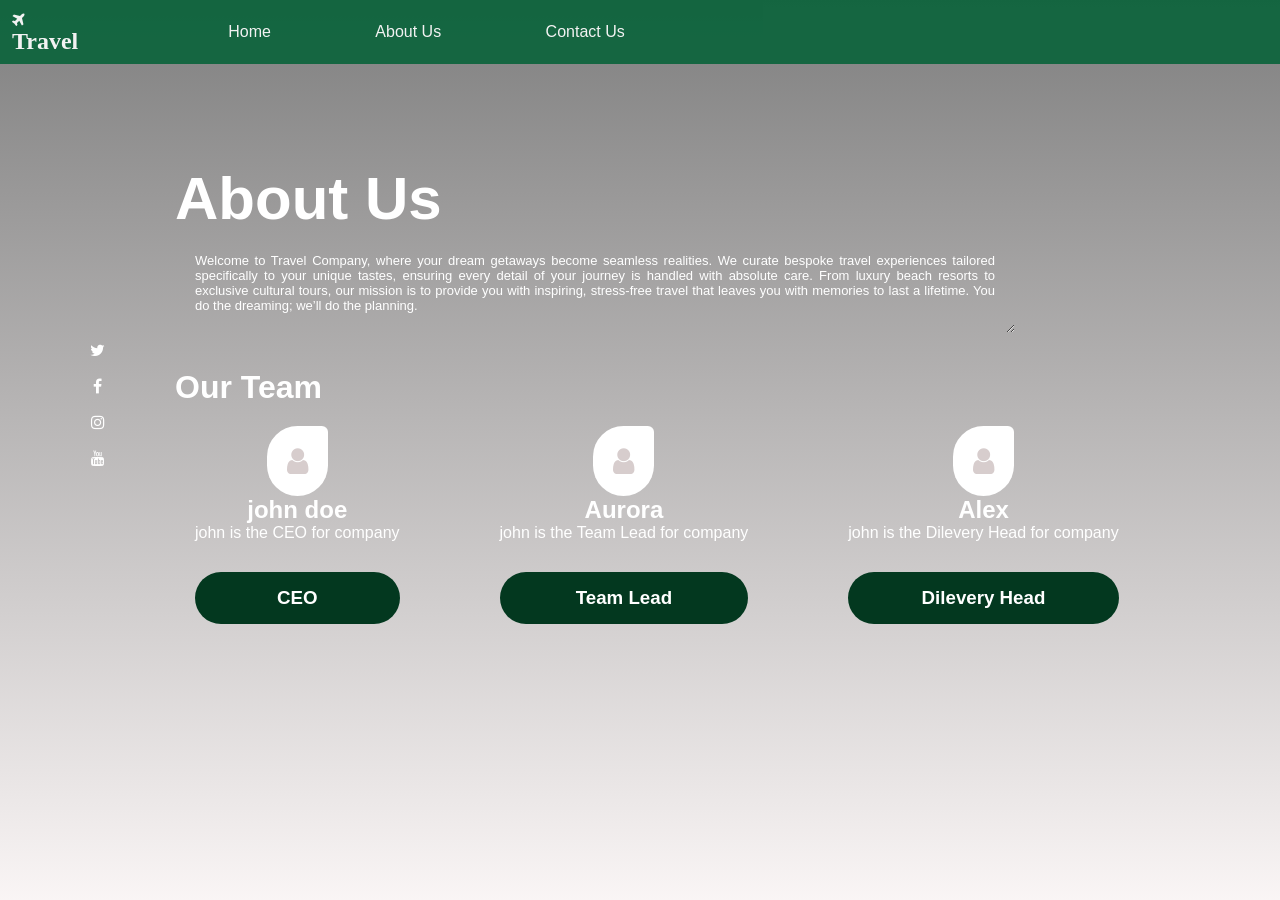
<file: about.html>
<!DOCTYPE html>
<html lang="en">

<head>
     <meta charset="UTF-8">
     <link rel="stylesheet" href="https://cdnjs.cloudflare.com/ajax/libs/font-awesome/4.7.0/css/font-awesome.min.css">
     <link rel="stylesheet" href="./travel-recommendation.css">
     <title>Travel Recommendation</title>
</head>


<body>
    <div>
        <div>
<nav ><i class="fa fa-plane" aria-hidden="true"> <h1>Travel </h1></i>
    <ul id="about">
        <li><a href="./travel_recommendation.html" id="travel">Home</a></li>
        <li><a href="./about.html">About Us</a></li>
        <li><a href="./contact.html">Contact Us</a></li>
       
    </ul>
</div>

        <div id="travelBox">

            <div id='icontravel'>
                <i class="fa fa-twitter"></i>
                <i class="fa fa-facebook"></i>
                <i class="fa fa-instagram"></i>
                <i class="fa fa-youtube"></i>
            </div>
            <div id="travelInfo">
                <h1 id="aboutText">About Us</h1>
                    <p id="infoTravel">Welcome to Travel Company, where your dream getaways become seamless realities. We curate bespoke travel experiences tailored specifically to your unique tastes, ensuring every detail of your journey is handled with absolute care. From luxury beach resorts to exclusive cultural tours, our mission is to provide you with inspiring, stress-free travel that leaves you with memories to last a lifetime. You do the dreaming; we’ll do the planning.
                    </p>
                    <br/><br/>
                    <h1>Our Team</h1>
                   <div id="teamlist">
                    <div>
                        <i id="iconeteam" class="fa fa-user"></i>
                       <br/>
                        <h2>john doe</h2>
                        <p>john is the CEO for company</p>
                        <h3 id="role">CEO</h3>
                    </div>
                    <div>
                        <i id="iconeteam" class="fa fa-user"></i>
                       <br/> <h2>Aurora</h2>
                       <p>john is the Team Lead for company</p>
                       <h3 id="role">Team Lead</h3>
                    </div>
                    <div>
                        <i id="iconeteam" class="fa fa-user"></i>
                       <br/> <h2>Alex</h2>
                       <p>john is the Dilevery Head for company</p>
                       <h3 id="role">Dilevery Head</h3>
                    </div>
                   </div>
                </div>
        </div>
    </div>
</body>

</html>
</file>
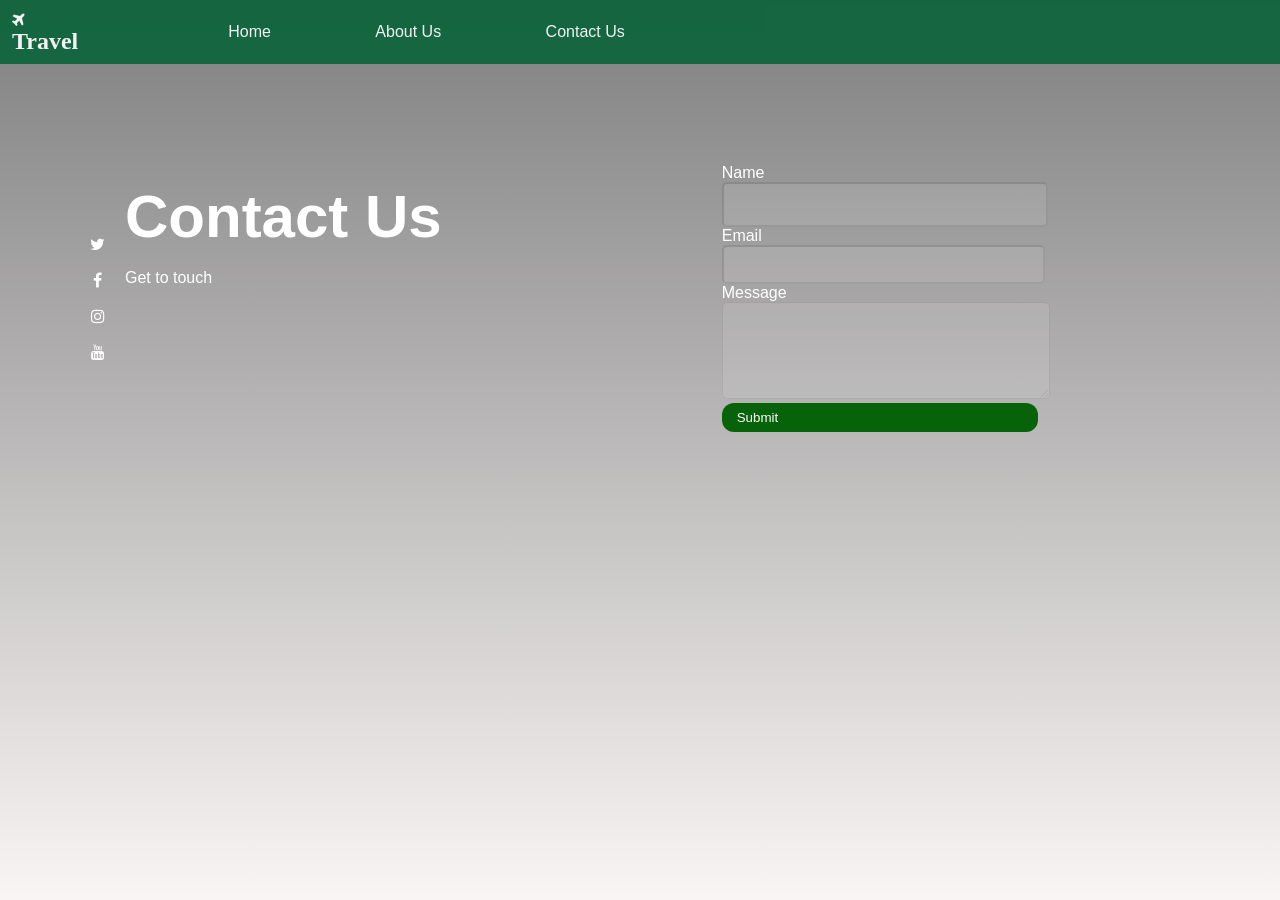
<file: contact.html>
<!DOCTYPE html>
<html lang="en">

<head>
     <meta charset="UTF-8">
     <link rel="stylesheet" href="https://cdnjs.cloudflare.com/ajax/libs/font-awesome/4.7.0/css/font-awesome.min.css">
     <link rel="stylesheet" href="./travel-recommendation.css">
     <title>Travel Recommendation</title>

   
</head>


<body>
    <div>
        <div>
<nav><i class="fa fa-plane" aria-hidden="true"> <h1>Travel </h1></i>
     <ul id="about">
        <li><a href="./travel_recommendation.html" id="travel">Home</a></li>
        <li><a href="./about.html">About Us</a></li>
        <li><a href="./contact.html">Contact Us</a></li>
       
    </ul>
</div>
    <div id="travelBox">
         <div id='icontravel'>
                <i class="fa fa-twitter"></i>
                <i class="fa fa-facebook"></i>
                <i class="fa fa-instagram"></i>
                <i class="fa fa-youtube"></i>
            </div>
        <div>
           <br/>
            <h1 id="aboutText">Contact Us</h1>
           <br/> <p>Get to touch</p>
  
        </div>
     
       
        <div>
     <div id="contact">
        <form id="contactForm">
            <div>
              <label  for="name" >Name</label><br>
              <input type="text" style="color: black; font-size: 18px;" id="name" name="name" required>
            </div>
            <div>
              <label for="email">Email</label>
              <br>
              <input type="email" id="email" name="email" required>
            </div>
            
            <div>
              <label for="message">Message</label><br>
              <textarea id="message" name="message" rows="5" required></textarea>
            </div>
            <button type="submit" id="contactMessage" onclick="thankyou()">Submit</button>
          </form>
       </div>
        </div>
    </div>


</div>
</body>


</html>
</file>
<file: travel-recommendation.css>
*{
    margin: 0;
    padding: 0;
    box-sizing: border-box;
}
body {
    font-family: Arial, sans-serif;
    /* margin: 20px; */
    background-image: linear-gradient(rgba(0, 0, 0, 0.5), rgba(244, 235, 235, 0.5)),url("https://t4.ftcdn.net/jpg/11/47/01/09/360_F_1147010942_o34pxsoxoisTejzaMTMexe5xYEGgcm18.jpg");
    background-repeat: no-repeat;
    background-attachment: fixed;
    background-size: cover;
    opacity: 2;
   
  }

nav {
    background-color: #09633a;
      
    padding: 12px;
    display: flex;
    align-items: center;
    justify-content: flex-start;
    color:white;
    box-shadow: #7ee4b4;
    opacity: 0.9;
   
    
  }
  nav ul {
    list-style-type: none;
    /* padding: 0; */
    justify-content: center;
    padding-left:150px;
 

  }

  
  nav ul li {
    display: inline;
    margin-right: 40px;
    padding-right: 60px;
  }
  nav a {
    text-decoration: none;
    color:white;
    font-weight: lighter;
  }

  body {
    font-family: Arial, sans-serif;
    /* margin: 20px; */
  }
  #conditonInput
  input[type="number"],
  select {
    width: 200px;
    padding: 5px;
    border-radius: 30px;
    border:0;
    overflow: hidden;
    max-width: 200px;
    background-color: white;
    
    
  }
  #searchBox{
    background-color: white;
    padding: 12px;
    border-radius: 20px;
    border: 0;
  }


.btn{
    color: #03381f;
    padding: 12px;
}
  button {
    padding: 7px 15px;
    background-color: #066309;
    color: white;
    border: none;
    cursor: pointer;
    border-radius: 12px;
  }
  
  button:hover {
    background-color: #45a049;
  }

  #travelBox{
    display: flex;
    
    color:white;
    margin: 70px;
    margin-top: 100px;
  }
#insidebox{
    display: flex;
    flex-direction: column;
}

  #dreamTravel{
font-size: large;
font-style: italic;
text-decoration:line-through;
    font-family:'Lucida Sans', 'Lucida Sans Regular', 'Lucida Grande', 'Lucida Sans Unicode', Geneva, Verdana, sans-serif;
    padding: 20px;
    font-weight: 800;
    text-decoration: solid;
    overflow:visible;
    text-shadow:2px 2px gray;
  }
  #infoTravel{
    padding: 20px;
   text-align:justify;
   font-size: small;
   font-weight:normal;
   box-sizing:content-box;
   width: 800px;
  resize: both;
  overflow: auto;
   
  }
#icontravel {
    display: flex;
    flex-direction: column; /* Stacks the icons vertically */
    align-items: center;    /* Centers them horizontally in the column */
    justify-content: center;
    gap: 20px;              /* Spacing between icons */
    padding: 20px;
    width: max-content;     /* Keeps the container tight around the icons */

    border-radius: 8px;
   
}

#aboutText{
    font-size: 60px;
    color: white;
   
  
}

#travelInfo{
    color:white;
    padding-left: 50px;
}

#teamlist{
    display: flex;
   
    justify-content:flex-start;
   text-align: center;
    gap:100px;
    padding: 20px;
    
}
#iconeteam{

   background-color: rgb(255, 255, 255);
   color:rgb(215, 205, 205);
   border-radius: 50px;
   padding:20px;
   border-top-right-radius: 10px;
 
  font-size: 30px;
 
}

#role{
    background-color: #03381f;
    padding: 15px;
    border-radius: 30px;
   text-align: center;
   margin-top: 30px;
   
}

#contact{
    display: flex;
    flex-direction: column;
    justify-content:space-between;
    margin-left:280px;
}
#name{
    color: black;
    opacity: 0.1;
    border-radius: 5px;
    padding: 10px;
    padding-right: 80px;
}
#email{
    color: black;
    opacity: 0.1;
    border-radius: 5px;
    padding: 10px;
    padding-right: 140px;
}

#message{
    color: black;
    opacity: 0.1;
    border-radius: 5px;
    padding: 10px;
    padding-right: 140px;

}

#contactMessage{
    padding-right:260px;
    font-weight: 100;
 
   
}
#result{
    display: grid;                                     /* 1 */
    grid-template-columns: repeat(3, 350px);            /* 2 */
    grid-auto-rows: 330px;                              /* 3 */
    grid-gap: 50px;                                    /* 4 */
    width: 350px;
  
    padding: 30px;
    font-size: medium;
    color :black;
}
.card {
    opacity: 0.8;
 background-color: white;
 padding-top: 30px;
 padding:20px;
 border-radius: 20px;
    box-shadow: 0 4px 8px 0 rgba(0, 0, 0, 0.2);
  
    margin: auto;
    text-align: center;
    font-family: arial;
  }
</file>
